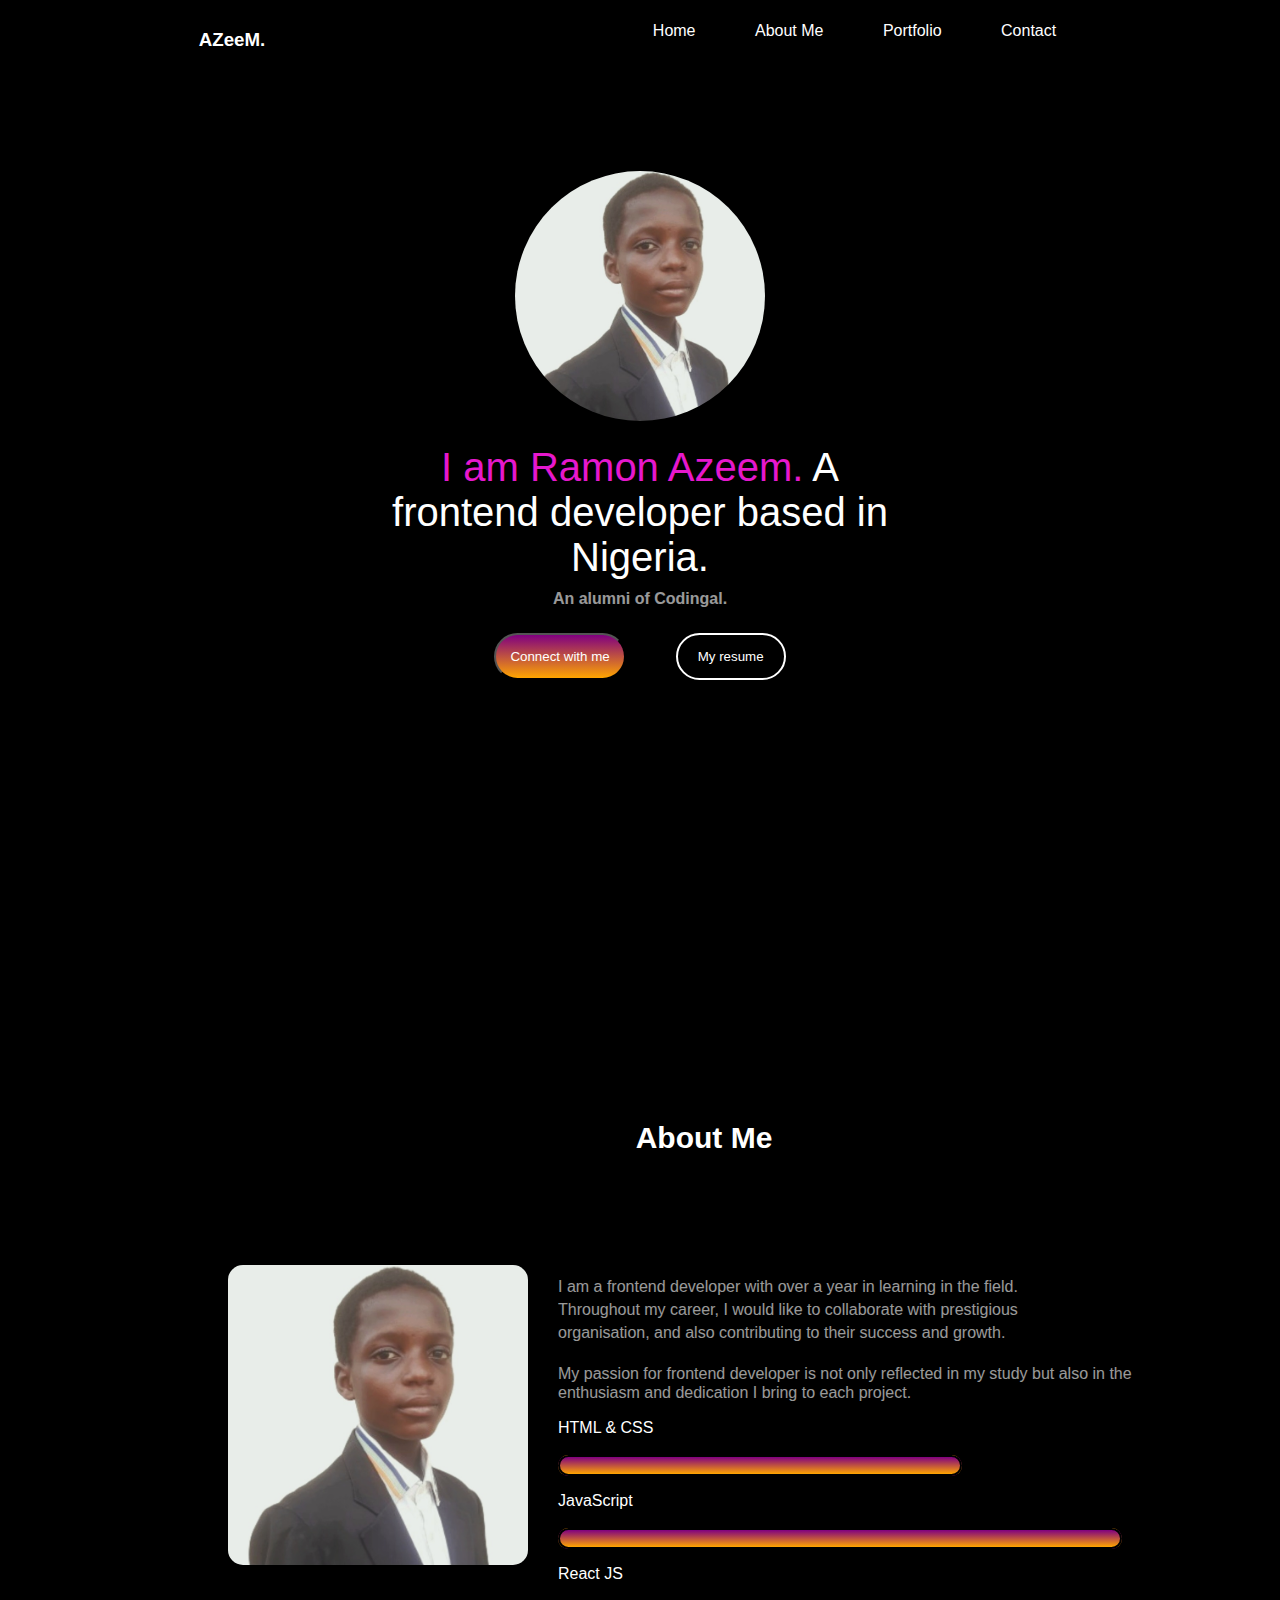
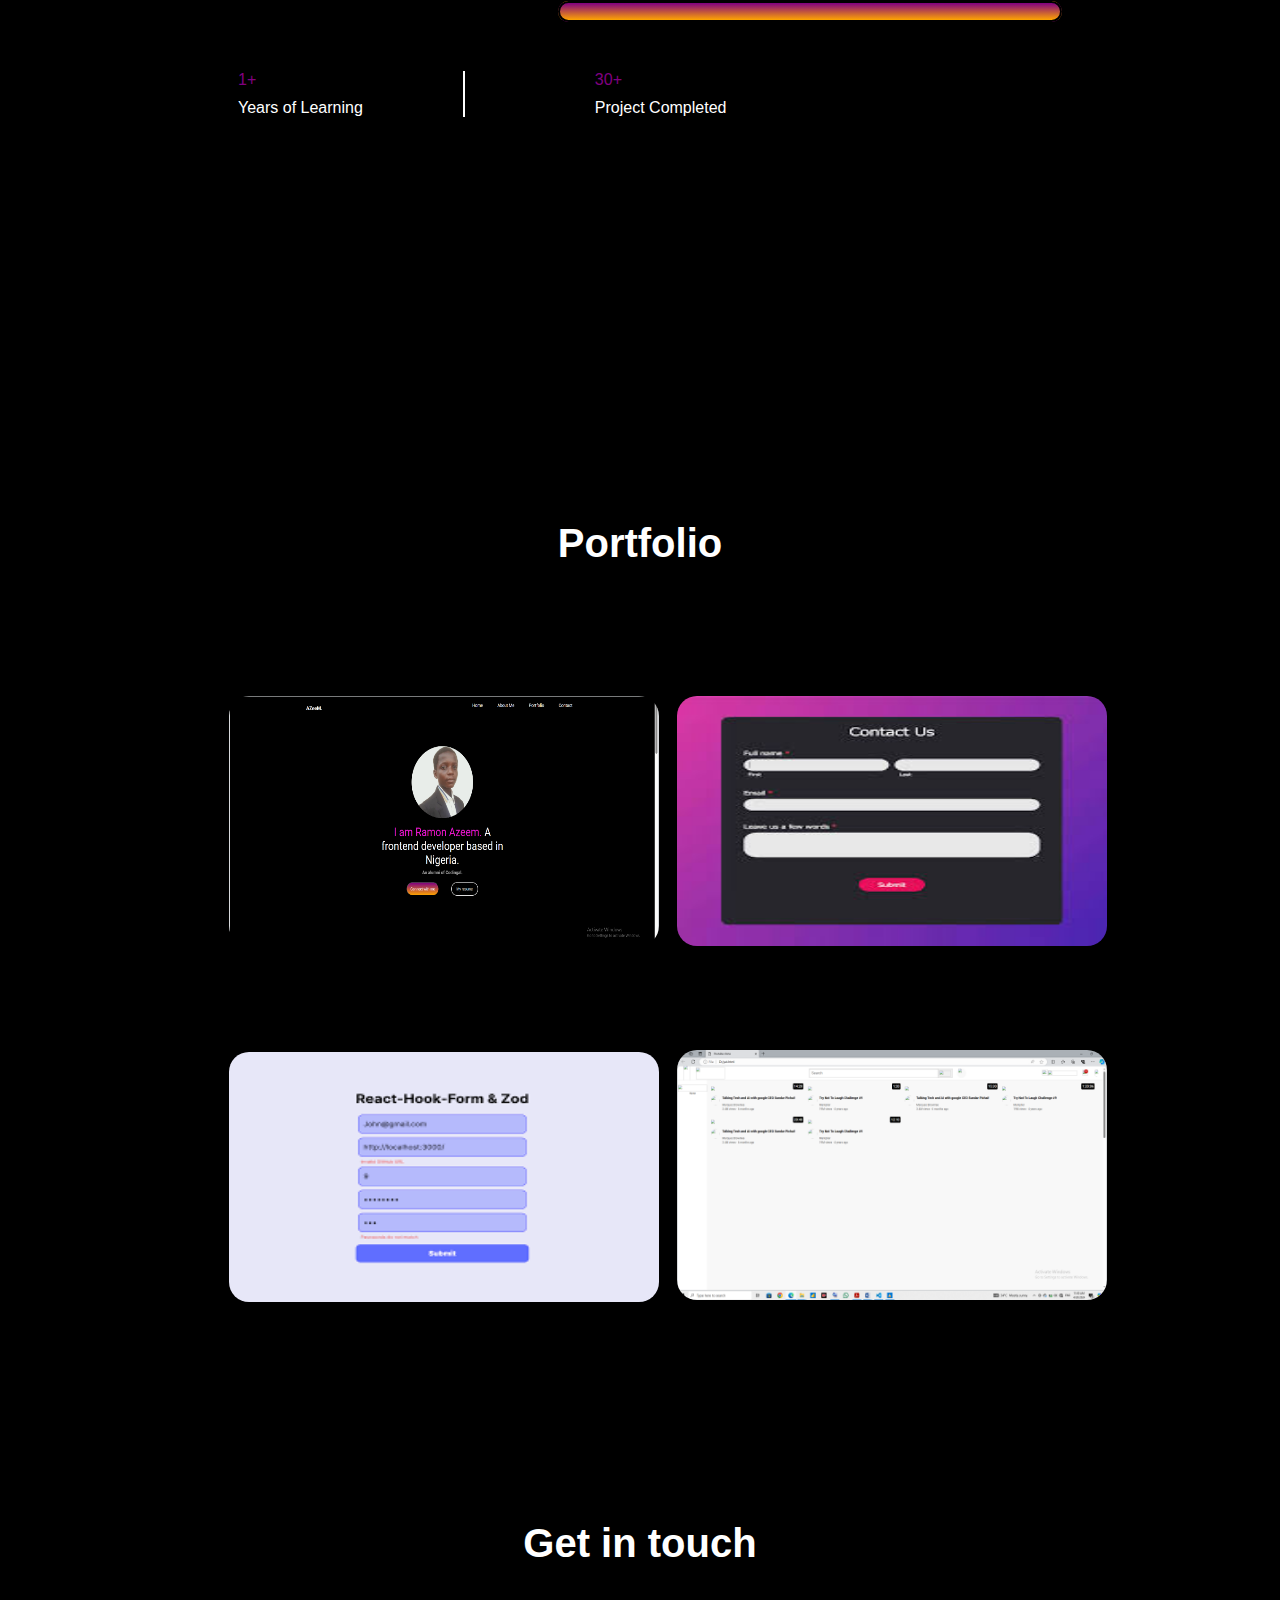
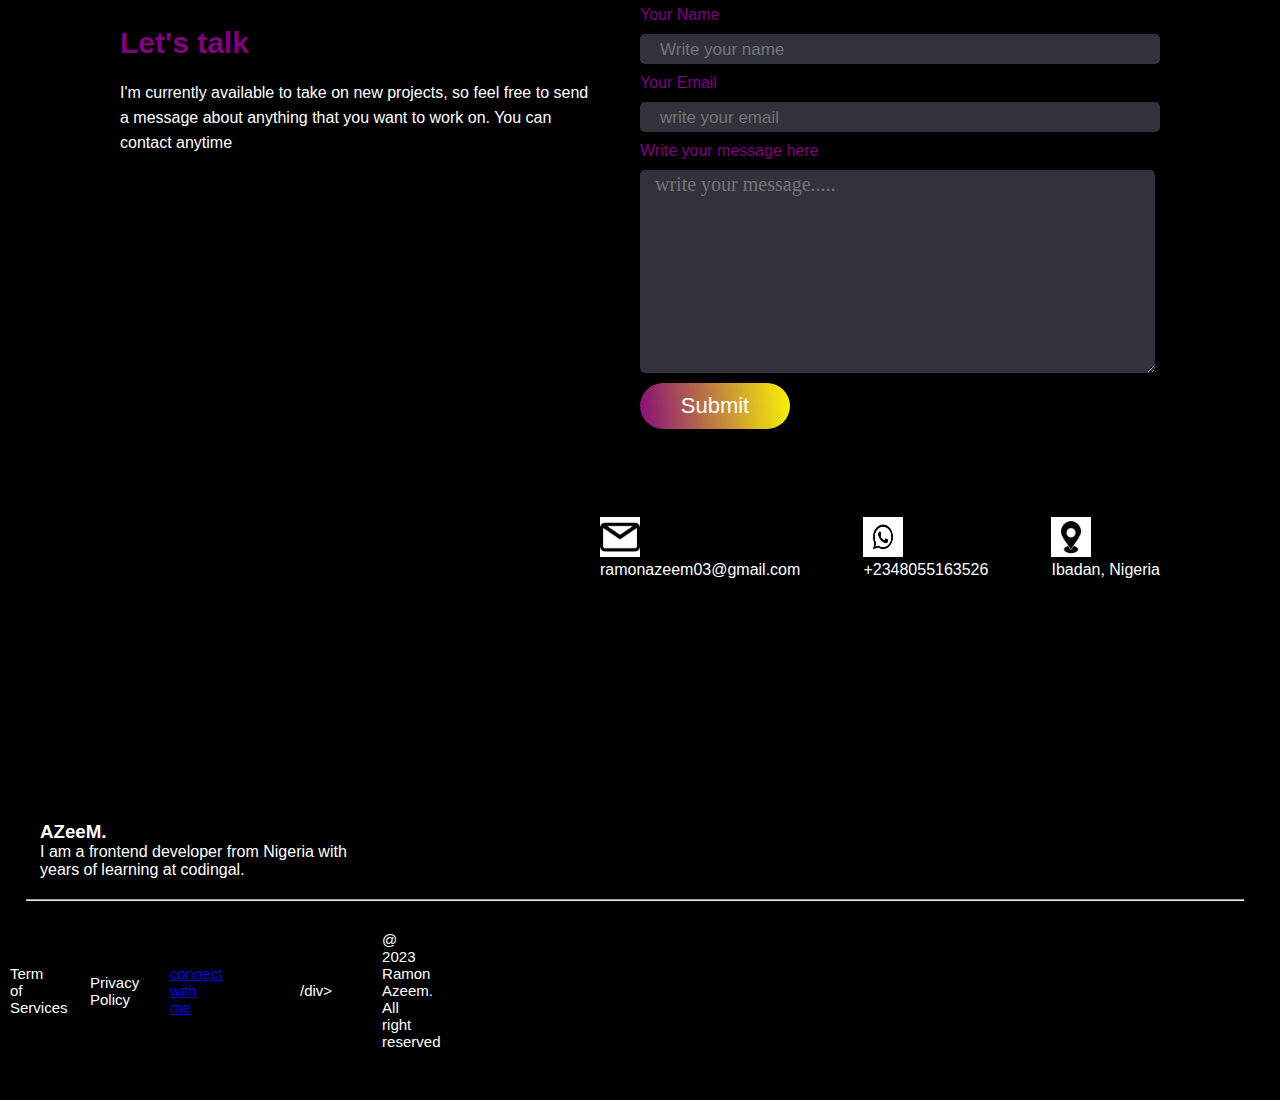
<file: index.html>
<!DOCTYPE html>
<html>
<head>
	<link rel="stylesheet" src="https://github.com/twbs/bootstrap/blob/v5.3.3/site/content/docs/5.3/extend/icons.md">
	<meta name="viewport" content="width=device-width, initial-scale=1">
	<meta charset="utf-8">
	<title>my portfolio</title>
    <link rel="stylesheet" href="asset/main.css">
    <style src="asset/main.css"></style>
</head>


</style>
<body>
<div class="header">

	<div class="right-section">
		<h3>AZeeM.</h3>

	</div>
	<div class="middle-section">
		
		<ul>
			
			
			<li><a href="#home">Home</a></li>
			<li><a href="#about-me">About Me</a></li>
			
			<li><a href="#portfolio">Portfolio</a></li>
			<li><a href="#contact">Contact</a></li>
		</ul>
	</div>
	
</div>
<section id="home" class="main">
	<div class="mains">
		<div>
	<img src="images/aseem.jpg">
</div>
<div>
	<p class="name"><span>I am Ramon Azeem.</span> A frontend developer based in Nigeria.</p>
	<p class="stat"><b>An alumni of Codingal.</b> </p></div>
	<div class="but">
	<a href="#contact"><button class="button-1"> Connect with me</button></a>
	<a href="images/Ramon Azeem Resume.pdf"><button class="button-2">My resume</button></a>
</div>
</div>
</section>
<section id="about-me" class="about-me">
	<p class="titl">About Me</p>
	<div class="abt-me">
		<div>
			<img class="images" src="images/aseem.jpg">
		</div>
		<div class="second">
			<div>
			<p class="title">I am a frontend developer with over a year in learning in the field. Throughout my career, I would like to collaborate with prestigious organisation, and also contributing to their success and growth.</p>
			<p class="stats">My passion for frontend developer is not only
			reflected in my study but also in the enthusiasm
		and dedication I bring to each project.</p></div>
		<div>
			<div class="dert">
		<p class="pass">HTML & CSS</p><span class="span-1"></span></div>
		<div class="dert">
		<p class="pass">JavaScript</p><span class="span-2"></span></div>
		<div class="dert">
		<p class="pass">React JS</p><span class="span-3"></span></div>
	</div>
		</div>
	</div>
	<div class="foot">
		<div class="foo">
		<p class="pre">1+</p>
		<p>Years of Learning</p>
</div>
<div class="foots">
	<p class="pre">30+</p>
	<p>Project Completed</p>
</div>

	</div>
	</section>
<section id="portfolio" class="portfolio">
	
		
		<h3 class="titl">Portfolio</h3>
	
	<div class="flex">
		<div class="flex-a">
		<a href="asset/AZEEM.html"><img class="imgs" src="images/pro.png"></a>
		<a href="asset/for.html"><img class="imgs" src="images/images (1).jpg"></a></div>
		<div class="flex-b"><img class="imgs" src="images/jr.png">
		<a href="asset/youtube.html"><img class="imgs" src="images/Screenshot (93).png"></a></div>
	</div>
	
	

</section>
	<section id="contact" class="contact">
		
		<h3 class="paragr">Get in touch</h3>
	
			<div class="cont">
				<div class="con">
				<h3>Let's talk</h3>
				<p>I'm currently available to take on new projects, so feel free to send a message about anything that you want to work on. You can contact anytime</p>

				
			
			</div>
			<div class="test">
				<div class="co">
					<form method="Get">
	<label>Your Name</label>
	<input class="input" type="text" name="" placeholder="Write your name" required>
	<label>Your Email</label>
	<input class="input" type="email" name="" placeholder="write your email" required>
	<label>Write your message here</label>
	<textarea type="text" placeholder="write your message....."></textarea>
	<input onclick="
	
	alert(email);
	
	" type="submit" name="register" id="button">
	</form></div><br>
			
	<div class="lateef">
					<div class="img-contact"><img src="images/download.png" height="40px" width="40px"><br><span>ramonazeem03@gmail.com</span></div>
					<div class="img-contact"><img src="images/download (3).png" height="40px" width="40px"><br><span>+2348055163526</span></div>
					<div class="img-contact"><img src="images/download (2).png" height="40px" width="40px"><br><span>Ibadan, Nigeria</span></div></div>
			</div>
			

	</section>

<div class="footer">
	<div class="food"  style="text-align: left; width: 350px;">
	<h3>AZeeM.</h3>
	<P>I am a frontend developer from Nigeria with years of learning at codingal.
	</P>
</div>

	
</div>
<hr style="width: 95%; text-align: center; margin-left: 2%;">
<div class="footer-bottom" style="margin-left: 10px; width: 350px; margin-right: 70px;">
	
	<div class="right">
		<P>
			Term of Services
		</P>
		<P>
			Privacy Policy
		</P>
		<p> <a href="#contact">connect with me</p>	</a> /div>
		<div class="sed">
			<p>@ 2023 Ramon Azeem. All right reserved</p>
		</div>
		
	</div>
	<script>
		var email = "email sent successfully";

	
</script>
</body>

</html>
</file>
<file: asset/main.css>
body{
		background-color: black;
		font-family: Roboto, Arial;

	}
*{
	padding: 0;
	margin: 0;



}
.header{


display: flex;
flex-direction: row;
justify-content: space-around;
align-items: center;


top: 0;
left: 0;
right: 0;


z-index: 100;


padding-left: 30px;
margin: auto;
padding-top: 10px;

}
.right-section{
	
	
	color: white;
	padding-top: 19px;


}
.header .middle-section ul{
	list-style: none;

	
}
.header .middle-section ul li{
	
	display: inline;
	margin-right: 55px;
	color: white;
}
.header .middle-section ul li a{
	text-decoration: none;
	color: white;
	transition: 1s;
}
.header .middle-section ul li a:hover{
	color: purple;
}
.header .middle-section{
	padding-left: 50px;
	vertical-align: top;
	
	

}
.left-section button{
	background: linear-gradient(purple, orange);
	color: white;
	padding: 14px 14px 14px 14px;
	margin-right: 90px;
	border-radius: 30px;
	transition: ease-in-out 2s;
	cursor: pointer;
	border: none;
}
.left-section{
	
	padding-top: 10px;

}
.left-section button a{
	text-decoration: none;
	color: white;
}
.left-section button:hover{
	transform: scale(1.12);
	transition: 1s;
}

.main{
	text-align: center;
	color: white;
	height: 100vh;
	margin-top: 70px;
	
	margin-bottom: 20px;

}
.mains{
	display: flex;
	flex-direction: column;
	justify-content: center;
	align-items: center;

}
.main img{
	margin-top: 50px;
	width: 250px;
	height: 250px;
	border-radius: 50%;
	
	text-align: center;
}
.name{
	margin-top: 20px;
	
	width: 550px;
	text-align: center;
	
	font-size: 40px;
}
.name span{
	color: rgb(230, 24, 205);
}
 .stat{
	
	
	margin-top: 10px;
	
	opacity: 0.6;
	text-align: center;
}
.button-1{
	background: linear-gradient(purple, orange);
	color: white;
	padding: 14px 14px 14px 14px;
	
	border-radius: 30px;
	transition: 1s;
	cursor: pointer;
transition: 1s;

margin-top: 25px;
}
.button-1:hover{
	
	border: 2px solid white;
	transition: 1s;
}
.button-2{
	background: transparent;
	border: 2px solid white;
	color: white;
	padding: 14px 20px 14px 20px;
	
	border-radius: 30px;
	transition: 1s;
	cursor: pointer;
	margin-top: 25px;
	margin-left: 50px;


}
.button-2:hover{
border: 2px solid rgb(230, 24, 205);
transition: 1s;	
}
.about-me{
	
	color: white;
	height: 100vh;
	margin-left: 10%;
	
	
}
.about-me .titl{
	font-size: 30px;
	text-align: center;
	font-weight: bold;
}
.about-me .images{
	height: 300px;
	width: 300px;
	border-radius: 15px;


}
.about-me .title{
	width: 520px;
	font-size: 16px;
	margin-bottom: 20px;
	display: inline-block;
	line-height: 23px;
	opacity: 0.6;
}
.about-me .stats{
width: 600px;
	font-size: 16px;
	line-height: 19px;
	opacity: 0.6;
}
.abt-me{
	display: flex;
	margin-top: 110px;
	margin-left: 100px;

}
.second{
	margin-left: 30px;
	margin-top: 10px;
	display: grid;


}
.span-1{
	border: 2px solid black;
	width: 100px;
	padding: 0.04px 200px 0.04px 200px;
	border-radius: 20px;
	height: 2px;
	background: linear-gradient(purple, orange);

}
.span-2{
	border: 2px solid black;
	width: 100px;
	padding: 0.04px 280px 0.04px 280px;
	border-radius: 20px;
	height: 2px;
	background: linear-gradient(purple, orange);
}
.span-3{
border: 2px solid black;
	width: 100px;
	padding: 0.04px 250px 0.04px 250px;
	border-radius: 20px;
	height: 2px;
	background: linear-gradient(purple, orange);
}
.foot{
	display: flex;
	margin-left: 50px;
	margin-top: 50px;
	
	cursor: pointer;
}
.foot:hover{
transform: scale(1.12);
}
.foo{
	border-right: 2px solid white;
	padding-right: 100px;
	margin-left: 30px;
	margin-right: 130px;
	cursor: pointer;
}
.foo p{
	margin-left: 30px;
	
}
.pass{
	margin-bottom: 20px;
	margin-top: 17px;
}
.pre{
	color: purple;
	margin-bottom: 10px;
}
.dert{
	transition: ease-in-out 0.9s;
	cursor: pointer;
}
.dert:hover{
transform: scale(1.12);
transition: 1s;
}
.portfolio{
	margin-top: 100px;
	height: 100vh;
	text-align: center;
	
}
.imgs{
	margin-top: 100px;
	height: 250px;
	width: 430px;
	border-radius: 20px;
	transition: 1s;
	cursor: pointer;
}
.imgs:hover{
	transform: rotate(-10deg);
	border: 5px solid red;
}
.flex{

	width: 70%;
	display: flex;
	flex-basis: 10px;
	flex-direction: column;
	margin-left: 220px;
	margin-top: 30px;
}
.flex-a{
	display: flex;
	justify-content: space-around;
	align-items: center;
}
.flex-b{
	display: flex;
	justify-content: space-around;
	align-items: center;
}
.titl{
	font-size: 40px;
	text-align: center;
	font-weight: bold;
	color: white;
	margin-top: 100px;
}
.contact{
	color: white;
	height: 100vh;
	margin-top: 100px;
	
}
.paragr{
	font-size: 40px;
	text-align: center;
	font-weight: bold;
	color: white;
	
}
.con{
	margin-top: 60px;
	
	
}
.con h3{
	font-size: 30px;
	color: purple;
}
.con p{
	margin-top: 20px;
	width: 480px;
	line-height: 25px;
}
label{
	display: block;
	margin-bottom: 10px;
	color: purple;
}
.input{
	margin-bottom: 10px;
	background: #32323C;
	height: 30px;
	width: 500px;
	border: none;
	color: white;
	font-size: 18px;
	padding-left: 20px;
	border-radius: 5px;

}
textarea{
	height: 200px;
	background: #32323C;
	width: 500px;
	border: none;
	display: block;
	margin-bottom: 10px;
	color: white;
	padding-left: 15px;
	padding-top: 3px;
	font-size: 20px;
	font-family: outfit;
	border-radius: 5px;

}
.cont{

	display: flex;
	justify-content: center;
}
.co{
	margin-top: 40px;
	margin-left: 40px;
}
.input::placeholder{
	font-size: 17px;
}
.input:focus::placeholder{
	color: white;
}
.input:focus{
	border: 1px solid orange;
	
	color: white;
}
#button{
	border: none;
	color: white;
	border-radius: 50px;
	background: linear-gradient(264deg, yellow -5.09%, purple 106.28%);
	font-size: 22px;
	margin-bottom: 50px;
	cursor: pointer;

	
	padding-bottom: 10px;
	padding-top: 10px;
	padding-right: 10px;
	padding-left: 10px;
	transition: 1s;
	width: 150px;
}
#button:hover{
	transform: scale(1.1);
	transition: 1s;
}
.img-contact img{
height: 40px;
width: 40px;
background-color: none;
margin-right: 10px;
}
.img-contact{
	
	margin-top: 20px;
	align-items: center;

}
.footer{
	color: white;
	display: flex;
	align-items: center;
	margin-left: 40px;
	margin-right: 70px;
	margin-bottom: 20px;
}
.footer-left{
	display: flex;
	gap: 30px;
	padding: 10px 10px;
	border-radius: 50px;
	background-color: #32323b;
	padding-right: 80px;
	margin-right: -30px;
	margin-left: 320px;

}
.footer-left:hover{
	border: 2px solid white;
}
.footer-left input{
	outline: none;
	border: none;
	background: transparent;
	color: #a0a0a0;
	font-family: outfit;
	font-size: 18px;
}
.sub{
	margin-left: 50px;
	font-size: 20px;
	border-radius: 50px;
	background: linear-gradient(264deg, yellow -5.04%, purple 106.28%);
	padding: 12px 30px;
	cursor: pointer;
}
.submit{
	background: transparent;
	border: none;
	cursor: pointer;
}
.footer-bottom{
	display: flex;
	justify-content: space-between;
	font-size: 15px;
	color: white;
	margin-top: 30px;
	margin-left: 100px;
}
.right{
	display: flex;
	flex-direction: row;
	justify-content: space-around;
	align-items: center;
	gap: 50px;
	margin-bottom: 50px;
	margin-right: 49px;
	
}
.right p{
	width: 300px;
}
.sed p{
	width: 600px;
}
.right p{
	width: 30px;
}
.harm{
	background: white;
}
.closing{
	display: none;
}
.but{
	display: flex;
	flex-direction: row;
	justify-content: space-around;
	align-items: center;
}
.get{
	margin-top: 100px;
}
.lateef{
	display: flex;
	justify-content: space-between;
}
@media(max-width: 617.27px){
	.header{


display: flex;
flex-direction: row;
justify-content: center;
align-items: center;




font-size: 13px;


}
	.right-section{
	
	
	color: white;



}


.header .middle-section ul{
	list-style: none;

	padding-top: 30px;
}
.header .middle-section ul li{
	
	display: inline;
	margin-right: 8px;
	color: white;
	
}
.header .middle-section ul li a{
	text-decoration: none;
	color: white;
	transition: 1s;
}
.header .middle-section ul li a:hover{
	color: purple;
}
.header .middle-section{
	padding-left: 50px;
	vertical-align: top;
	margin-right: 50px;
	
	
	

}
.main{
	text-align: center;
	color: white;
	height: 100vh;
	margin-top: 110px;
	
	

}
.mains{
	display: flex;
	flex-direction: column;
	justify-content: center;
	align-items: center;
	
}
.main img{
	margin-top: 50px;
	width: 200px;
	height: 200px;
	border-radius: 100%;
	
	text-align: center;
}
.name{
	margin-top: 20px;
	
	width: 350px;
	text-align: center;
	
	font-size: 35px;
}
.name span{
	color: rgb(230, 24, 205);
}
 .stat{
	
	
	margin-top: 10px;
	
	opacity: 0.6;
	text-align: center;
}
.button-1{
	background: linear-gradient(purple, orange);
	color: white;
	padding: 14px 14px 14px 14px;
	
	border-radius: 30px;
	transition: 1s;
	cursor: pointer;
transition: 1s;

margin-top: 25px;
}
.button-1:hover{
	
	border: 2px solid white;
	transition: 1s;
}
.button-2{
	background: transparent;
	border: 2px solid white;
	color: white;
	padding: 14px 20px 14px 20px;
	
	border-radius: 30px;
	transition: 1s;
	cursor: pointer;
	margin-top: 25px;
	margin-left: 50px;


}
.button-2:hover{
border: 2px solid rgb(230, 24, 205);
transition: 1s;	
}
.but{
	margin-top: 70px;
}

.about-me{
	
	color: white;
	height: 100vh;
	margin-bottom: 10px;
	display: flex;
	flex-direction: column;
	justify-content: center;
	align-items: center;
	
	
	
}
.about-me .titl{
	font-size: 30px;
	margin-top: 1px;
	font-weight: bold;
}
.about-me .images{
	height: 200px;
	width: 200px;
	border-radius: 15px;
	
	margin-right: 120px;


}
.about-me .title{
	width: 400px;
	font-size: 14px;
	margin-bottom: 20px;
	display: inline-block;
	line-height: 23px;
	opacity: 0.6;
	text-align: left;
	margin-right: 165px;
}
.about-me .stats{
width: 400px;
	font-size: 14px;
	line-height: 23px;
	opacity: 0.6;
	text-align: left;
}
.abt-me{
	display: flex;
	flex-direction: column;
	align-items: center;
	justify-content: center;
	margin-top: 30px;
	margin-bottom: 50px;


}
.second{
	
	
	display: grid;
	font-size: 13px;


}
.span-1{
	border: 2px solid black;

	padding: 0.04px 150px 0.04px 150px;
	border-radius: 20px;
	height: 2px;
	background: linear-gradient(purple, orange);

}
.span-2{
	border: 2px solid black;
	
	padding: 0.04px 180px 0.04px 180px;
	border-radius: 20px;
	height: 2px;
	background: linear-gradient(purple, orange);
}
.span-3{
border: 2px solid black;
	
	padding: 0.04px 150px 0.04px 150px;
	border-radius: 20px;
	height: 2px;
	background: linear-gradient(purple, orange);
}
.foot{
	display: flex;
	margin-left: 0px;

	font-size: 10px;
	text-align: left;
	
}
.foots{
	
	padding-right: 50px;
	margin-left: 20px;
	margin-right: 10px;
	text-align: left;

}
.foo{
	border-right: 2px solid white;
	padding-right: 50px;
	margin-left: 1px;
	margin-right: 10px;
	text-align: left;
	border-left: 2px solid white;
}
.foo p{
	margin-left: 30px;
	
}
.pass{
	margin-bottom: 20px;
	margin-top: 17px;
}
.pre{
	color: purple;
	margin-bottom: 10px;
}
.dert{
	transition: ease-in-out 0.9s;
	cursor: pointer;
}
.dert:hover{
transform: scale(1.12);
transition: 1s;
}

.portfolio{
	margin-top: 100px;
	height: 100vh;
	text-align: center;
	display: flex;
	flex-direction: column;
	
}
.imgs{
	margin-top: 30px;
	height: 100px;
	width: 250px;
	border-radius: 20px;
	transition: 1s;
	cursor: pointer;
}
.imgs:hover{
	transform: rotate(-10deg);
	border: 5px solid red;
}
.flex{

	
	display: flex;
	flex-direction: column;
justify-content: center;
align-items: center;
	margin-left: 50px;
	margin-top: 10px;
}
.flex-a{
	display: flex;
	flex-direction: column;
justify-content: center;
align-items: center;
}
.flex-b{
	display: flex;
	flex-direction: column;
justify-content: center;
align-items: center;
}
.titl{
	font-size: 40px;
	text-align: center;
	font-weight: bold;
	color: white;
	margin-top: 190px;
}
.contact{
	color: white;
	height: 100vh;
	margin-top: 100px;
	margin-bottom: 20px;
	font-size: 15px;
	
}
.paragr{
	font-size: 40px;
	text-align: center;
	font-weight: bold;
	color: white;
	margin-top: 20px;

	
}
.con{
	
margin-top: 30px;
	margin-left: 20px;
	
}
.con h3{
	font-size: 20px;
	color: purple;
}
.con p{
	margin-top: 10px;
	width: 370px;
	line-height: 25px;
	font-size: 15px;
}
label{
	display: block;
	margin-bottom: 10px;
	color: purple;
}
.input{
	margin-bottom: 10px;
	background: #32323C;
	height: 30px;
	width: 350px;
	border: none;
	color: white;
	font-size: 18px;
	padding-left: 20px;
	border-radius: 5px;

}
textarea{
	height: 150px;
	background: #32323C;
	width: 350px;
	border: none;
	display: block;
	margin-bottom: 10px;
	color: white;
	padding-left: 15px;
	padding-top: 3px;
	font-size: 20px;
	font-family: outfit;
	border-radius: 5px;

}
.cont{

	display: flex;
	flex-direction: column;
	justify-content: center;
}

.co{
	margin-top: 10px;
	margin-left: 20px;
}
.input::placeholder{
	font-size: 17px;
}
.input:focus::placeholder{
	color: white;
}
.input:focus{
	border: 1px solid orange;
	
	color: white;
}
#button{
	border: none;
	color: white;
	border-radius: 50px;
	background: linear-gradient(264deg, yellow -5.09%, purple 106.28%);
	font-size: 18px;
	margin-bottom: 50px;
	cursor: pointer;

	
	padding-bottom: 5px 5px 5px 5px;
	
	transition: 1s;
	width: 100px;
}
#button:hover{
	transform: scale(1.1);
	transition: 1s;
}
.img-contact img{
height: 40px;
width: 30px;
background-color: none;
margin-right: 10px;
}
.img-contact{
	
	margin-top: 20px;
	align-items: center;
	margin-left: 20px;
	display: flex;
	flex-direction: column;
	justify-content: center;
	align-items: center;

}
.img-contact img{
	display: block;
}
.lateef{
	font-size: 11px;
	margin-top: 10px;
	display: flex;
	justify-content: start;
	align-items: start;
	
}

	


.footer{
	color: white;
	margin-left: 0px;


	
}
.footer-left{
	display: flex;
	gap: 30px;
	padding: 10px 10px;
	border-radius: 50px;
	background-color: #32323b;
	padding-right: 80px;
	margin-right: -30px;
	margin-left: 320px;

}
.footer-left:hover{
	border: 2px solid white;
}
.footer-left input{
	outline: none;
	border: none;
	background: transparent;
	color: #a0a0a0;
	font-family: outfit;
	font-size: 18px;
}
.sub{
	margin-left: 50px;
	font-size: 20px;
	border-radius: 50px;
	background: linear-gradient(264deg, yellow -5.04%, purple 106.28%);
	padding: 12px 30px;
	cursor: pointer;
}
.submit{
	background: transparent;
	border: none;
	cursor: pointer;
}
.footer-bottom{
	display: flex;
	flex-direction: column;
	justify-content: space-around;
	font-size: 15px;
	color: white;
	margin-top: 30px;
	margin-left: 100px;
}

.right{
	display: flex;
	gap: 50px;
	margin-bottom: 50px;
	margin-right: 49px;
}
.harm{
	background: white;
}
.closing{
	display: none;
}
.but{
	display: flex;
	flex-direction: row;
	justify-content: space-around;
	align-items: center;
}
.get{
	margin-top: 100px;
}
.lateef{
	display: flex;
	justify-content: space-around;
	align-items: center;
	width: 350px;
}
.sedstyle{
	width: 400px; margin-right: 50px;}


}
</file>
